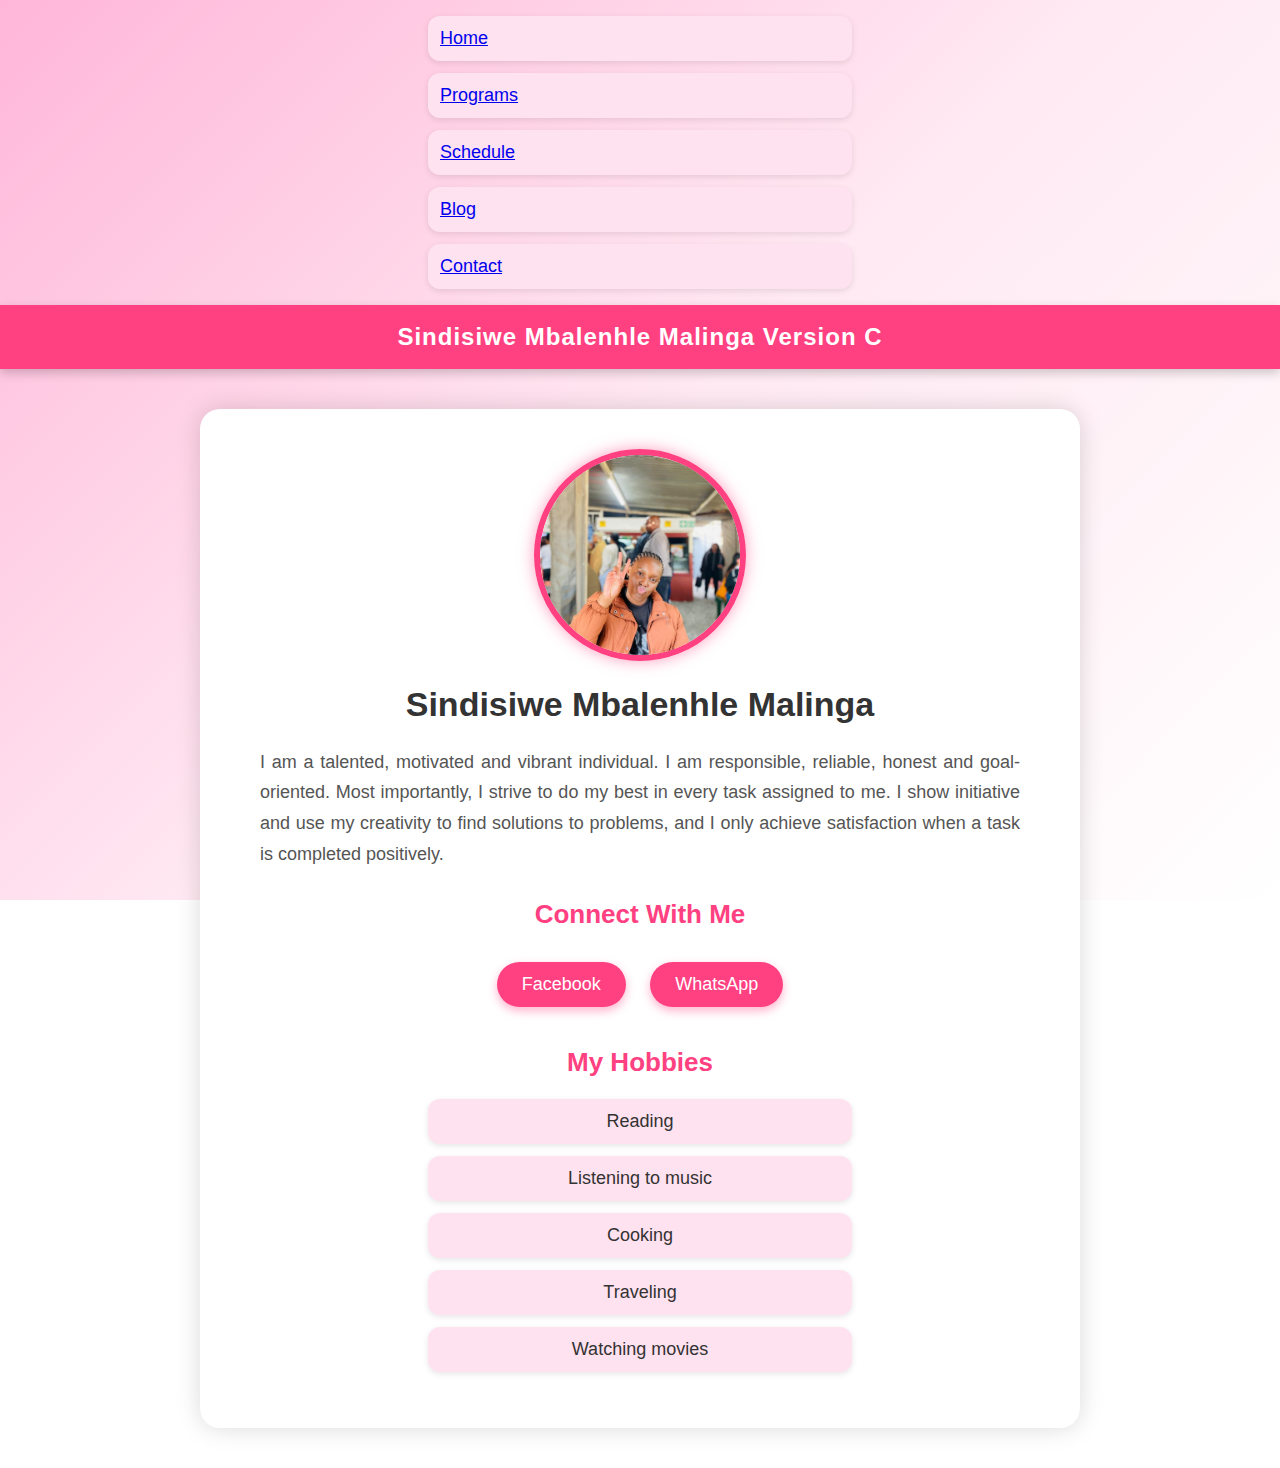
<file: index.html>
<!-- Test feature added -->
<!DOCTYPE html>
<html>
<head>
 <meta charset="UTF-8">
    <title>Sindisiwe Mbalenhle Malinga - Profile</title>

    <style>
        /* Page background */
        body {
            font-family: 'Segoe UI', Arial, sans-serif;
            margin: 0;
            padding: 0;
            background: linear-gradient(135deg, #ffb6d9, #ffe9f2, #fff);
            background-attachment: fixed;
        }

        /* Header bar */
        header {
            background: #ff4081;
            color: white;
            padding: 18px;
            text-align: center;
            font-size: 24px;
            font-weight: bold;
            box-shadow: 0 4px 10px rgba(0,0,0,0.2);
            letter-spacing: 1px;
        }

        /* Main content card */
        .container {
            background: white;
            max-width: 800px;
            margin: 40px auto;
            padding: 40px;
            border-radius: 20px;
            box-shadow: 0 0 25px rgba(0,0,0,0.15);
            text-align: center;
            animation: fadeIn 1.5s ease;
        }

        /* Fade-in animation */
        @keyframes fadeIn {
            from {opacity: 0; transform: translateY(20px);}
            to {opacity: 1; transform: translateY(0);}
        }

        /* Profile image */
        .profile-img {
            width: 200px;
            height: 200px;
            border-radius: 50%;
            object-fit: cover;
            border: 6px solid #ff4081;
            box-shadow: 0 0 15px rgba(255, 64, 129, 0.5);
            transition: 0.3s;
        }

        .profile-img:hover {
            transform: scale(1.07);
            box-shadow: 0 0 25px rgba(255, 64, 129, 0.8);
        }

        h1 {
            margin-top: 20px;
            color: #333;
            font-size: 34px;
        }

        p {
            font-size: 18px;
            color: #555;
            text-align: justify;
            margin-top: 10px;
            padding: 0 20px;
            line-height: 1.7;
        }

        h2 {
            color: #ff4081;
            margin-top: 30px;
            font-size: 26px;
        }

        /* Social media buttons */
        .btn {
            display: inline-block;
            padding: 12px 25px;
            margin: 10px;
            font-size: 18px;
            text-decoration: none;
            color: white;
            background: #ff4081;
            border-radius: 30px;
            box-shadow: 0 4px 10px rgba(255, 64, 129, 0.4);
            transition: 0.3s;
        }

        .btn:hover {
            transform: translateY(-5px) scale(1.05);
            background: #ff1c6b;
            box-shadow: 0 8px 18px rgba(255, 64, 129, 0.6);
        }

        /* Hobbies list */
        ul {
            list-style: none;
            padding: 0;
        }

        ul li {
            background: #ffe2ef;
            margin: 12px auto;
            padding: 12px;
            max-width: 400px;
            font-size: 18px;
            border-radius: 12px;
            color: #333;
            transition: 0.3s;
            box-shadow: 0 2px 6px rgba(0,0,0,0.1);
        }

        ul li:hover {
            background: #ffb6d9;
            transform: scale(1.05);
            color: #fff;
        }
		/* Navigation Bar Styling */
.navbar {
    background-color: #333;
    padding: 15px 0;
}

.navbar ul {
    list-style: none;
    display: flex;
    justify-content: center;
    gap: 40px;
    margin: 0;
    padding: 0;
}

.navbar a {
    color: white;
    text-decoration: none;
    font-size: 18px;
    padding: 8px 14px;
    border-radius: 5px;
    transition: 0.3s ease;
}

/* Hover effect */
.navbar a:hover {
    background-color: #ff0066;
    color: white;
}
    </style>   
    
</head>
<body>

<nav>
    <ul>
        <li><a href="index.html">Home</a></li>
        <li><a href="programs.html">Programs</a></li>
        <li><a href="schedule.html">Schedule</a></li>
        <li><a href="blog.html">Blog</a></li>
        <li><a href="contact.html">Contact</a></li>
    </ul>
</nav>

<body>

<header>
    Sindisiwe Mbalenhle Malinga Version C
</header>

<div class="container">

    <!-- Profile Image -->
    <img src="profile.jpg" alt="Profile Photo" class="profile-img">

    <!-- Name -->
    <h1>Sindisiwe Mbalenhle Malinga</h1>

    <!-- Bio -->
    <p>
        I am a talented, motivated and vibrant individual. I am responsible, reliable,
        honest and goal-oriented. Most importantly, I strive to do my best in every task assigned to me.
        I show initiative and use my creativity to find solutions to problems, and I only achieve 
        satisfaction when a task is completed positively.
    </p>

    <!-- Social Media -->
    <h2>Connect With Me</h2>
    <a class="btn" href="https://www.facebook.com/search/top/?q=Sindisiwe%20Malinga" target="_blank">Facebook</a>
    <a class="btn" href="https://wa.me/27656672687" target="_blank">WhatsApp</a>

    <!-- Hobbies -->
    <h2>My Hobbies</h2>
    <ul>
        <li>Reading</li>
        <li>Listening to music</li>
        <li>Cooking</li>
        <li>Traveling</li>
        <li>Watching movies</li>
    </ul>

</div>

</body>
</html>
</file>
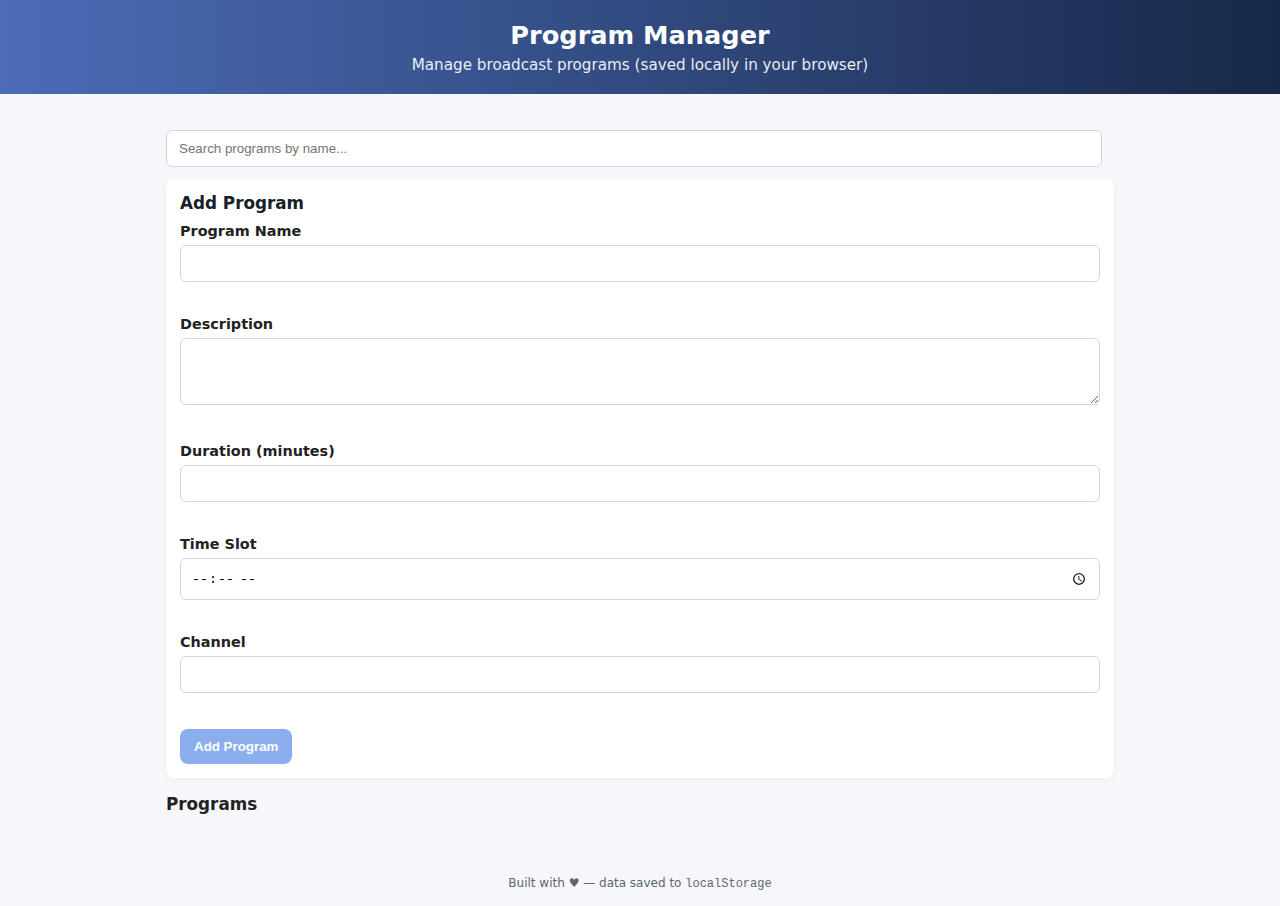
<file: WEEK4/index.html>
<!doctype html>
<html lang="en">
<head>
  <meta charset="utf-8" />
  <meta name="viewport" content="width=device-width,initial-scale=1" />
  <title>Program Manager</title>
  <link rel="stylesheet" href="style.css" />
</head>
<body>
  <header class="site-header">
    <h1>Program Manager</h1>
    <p class="subtitle">Manage broadcast programs (saved locally in your browser)</p>
  </header>

  <main class="container">
    <section class="controls">
      <div class="search-wrap">
        <label for="searchInput" class="visually-hidden">Search programs</label>
        <input id="searchInput" type="search" placeholder="Search programs by name..." />
      </div>
      <div class="status" id="statusMessage" aria-live="polite"></div>
    </section>

    <section class="form-section">
      <h2 id="formTitle">Add Program</h2>
      <form id="programForm" novalidate>
        <input type="hidden" id="programId" />

        <label for="name">Program Name</label>
        <input id="name" name="name" type="text" required />
        <div class="error" id="error-name"></div>

        <label for="description">Description</label>
        <textarea id="description" name="description" rows="3" required></textarea>
        <div class="error" id="error-description"></div>

        <label for="duration">Duration (minutes)</label>
        <input id="duration" name="duration" type="number" min="1" max="300" required />
        <div class="error" id="error-duration"></div>

        <label for="timeSlot">Time Slot</label>
        <input id="timeSlot" name="timeSlot" type="time" required />
        <div class="error" id="error-timeSlot"></div>

        <label for="channel">Channel</label>
        <input id="channel" name="channel" type="text" required />
        <div class="error" id="error-channel"></div>

        <div class="form-actions">
          <button id="submitBtn" type="submit" disabled>Add Program</button>
          <button id="cancelEditBtn" type="button" class="secondary hidden">Cancel Edit</button>
        </div>
      </form>
    </section>

    <section class="list-section">
      <h2>Programs</h2>
      <div id="programList" class="program-list"></div>
    </section>
  </main>

  <footer class="site-footer">
    <small>Built with ♥ — data saved to <code>localStorage</code></small>
  </footer>

  <script src="script.js"></script>
</body>
</html>
</file>
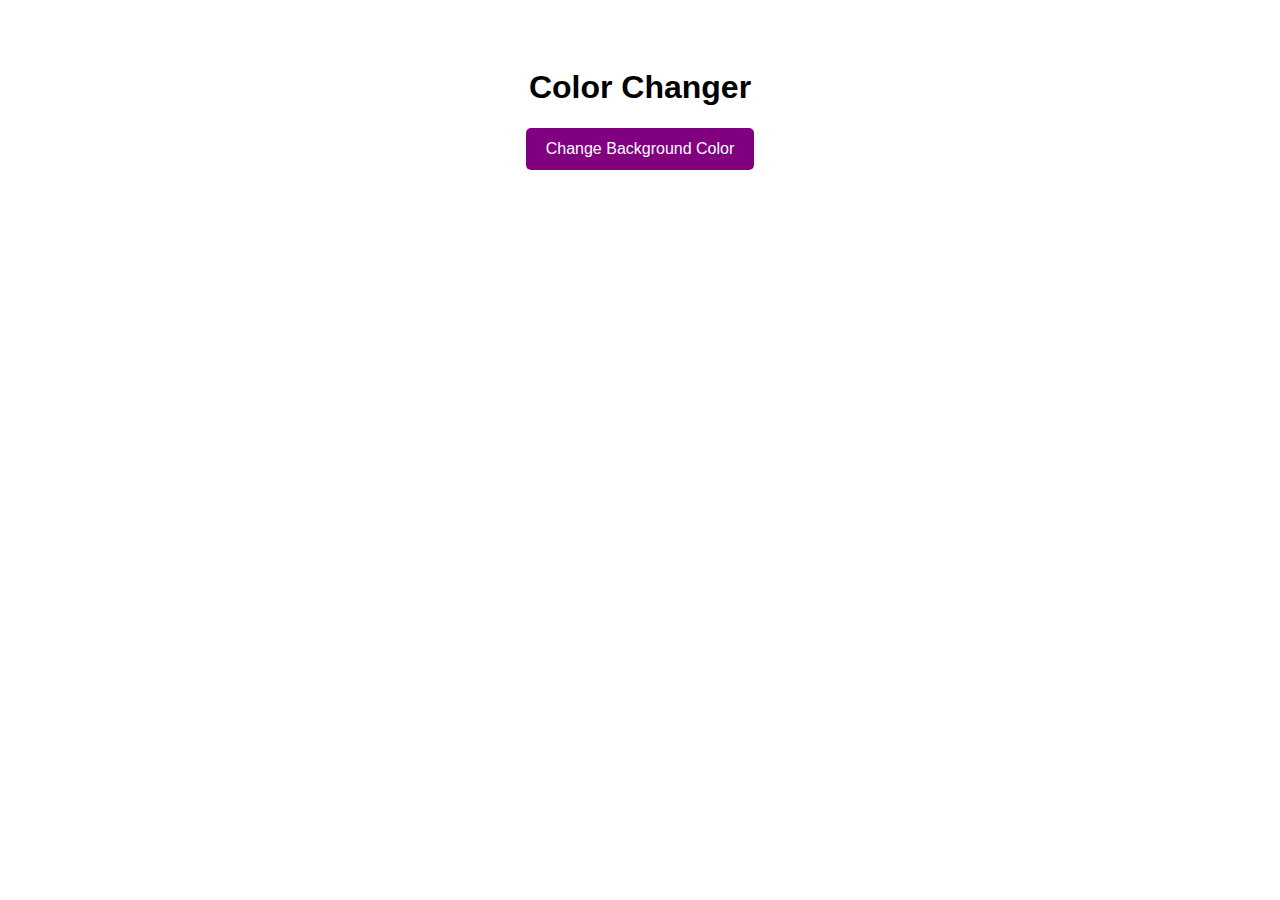
<file: week3/Exercise1/index.html>
<!DOCTYPE html>
<html lang="en">
<head>
    <meta charset="UTF-8">
    <meta name="viewport" content="width=device-width, initial-scale=1.0">
    <title>Color Changer</title>
    <link rel="stylesheet" href="style.css">
</head>
<body>

    <h1>Color Changer</h1>
    <button id="colorBtn">Change Background Color</button>

    <script src="script.js"></script>
</body>
</html>
</file>
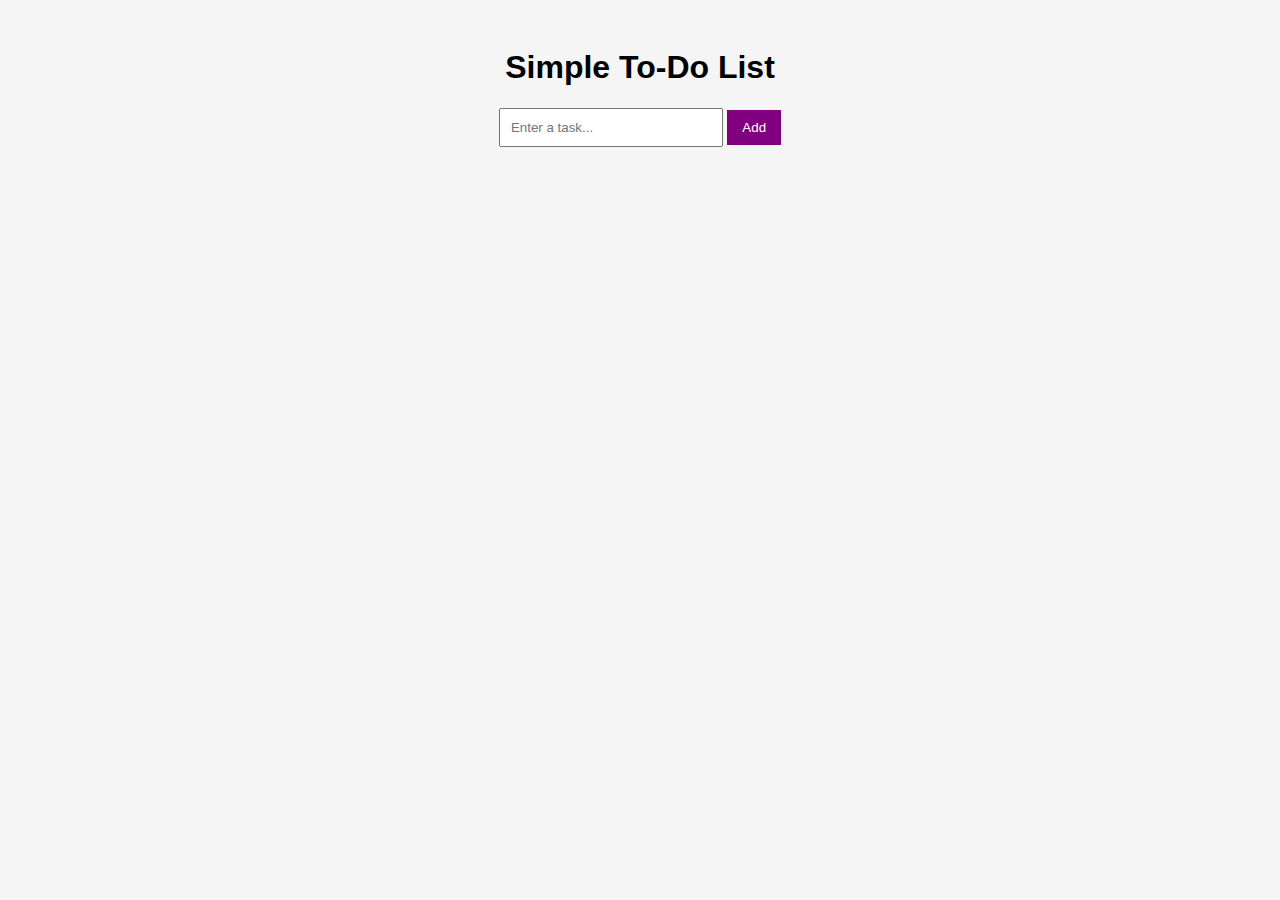
<file: week3/Exercise2/index.html>
<!DOCTYPE html>
<html lang="en">
<head>
    <meta charset="UTF-8">
    <meta name="viewport" content="width=device-width, initial-scale=1.0">
    <title>Simple To-Do List</title>
    <link rel="stylesheet" href="style.css">
</head>
<body>

    <h1>Simple To-Do List</h1>

    <div class="container">
        <input type="text" id="taskInput" placeholder="Enter a task...">
        <button id="addBtn">Add</button>
    </div>

    <ul id="taskList"></ul>

    <script src="script.js"></script>
</body>
</html>
</file>
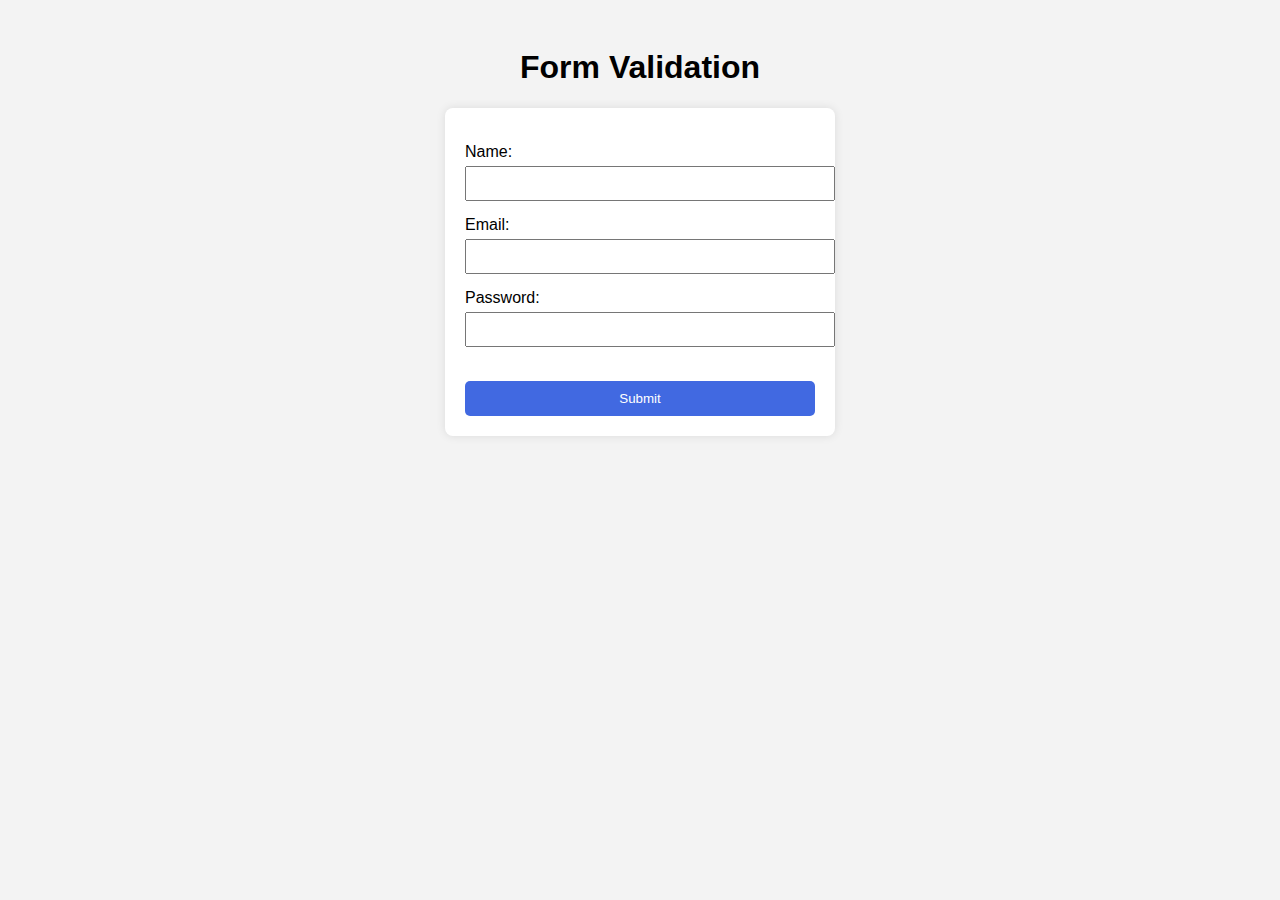
<file: week3/Exercise3/index.html>
<!DOCTYPE html>
<html lang="en">
<head>
    <meta charset="UTF-8">
    <meta name="viewport" content="width=device-width, initial-scale=1.0">
    <title>Form Validation</title>
    <link rel="stylesheet" href="style.css">
</head>
<body>

    <h1>Form Validation</h1>

    <form id="myForm">
        <label>Name:</label>
        <input type="text" id="name">
        <p class="error" id="nameError"></p>

        <label>Email:</label>
        <input type="text" id="email">
        <p class="error" id="emailError"></p>

        <label>Password:</label>
        <input type="password" id="password">
        <p class="error" id="passwordError"></p>

        <button type="submit">Submit</button>
    </form>

    <script src="script.js"></script>
</body>
</html>
</file>
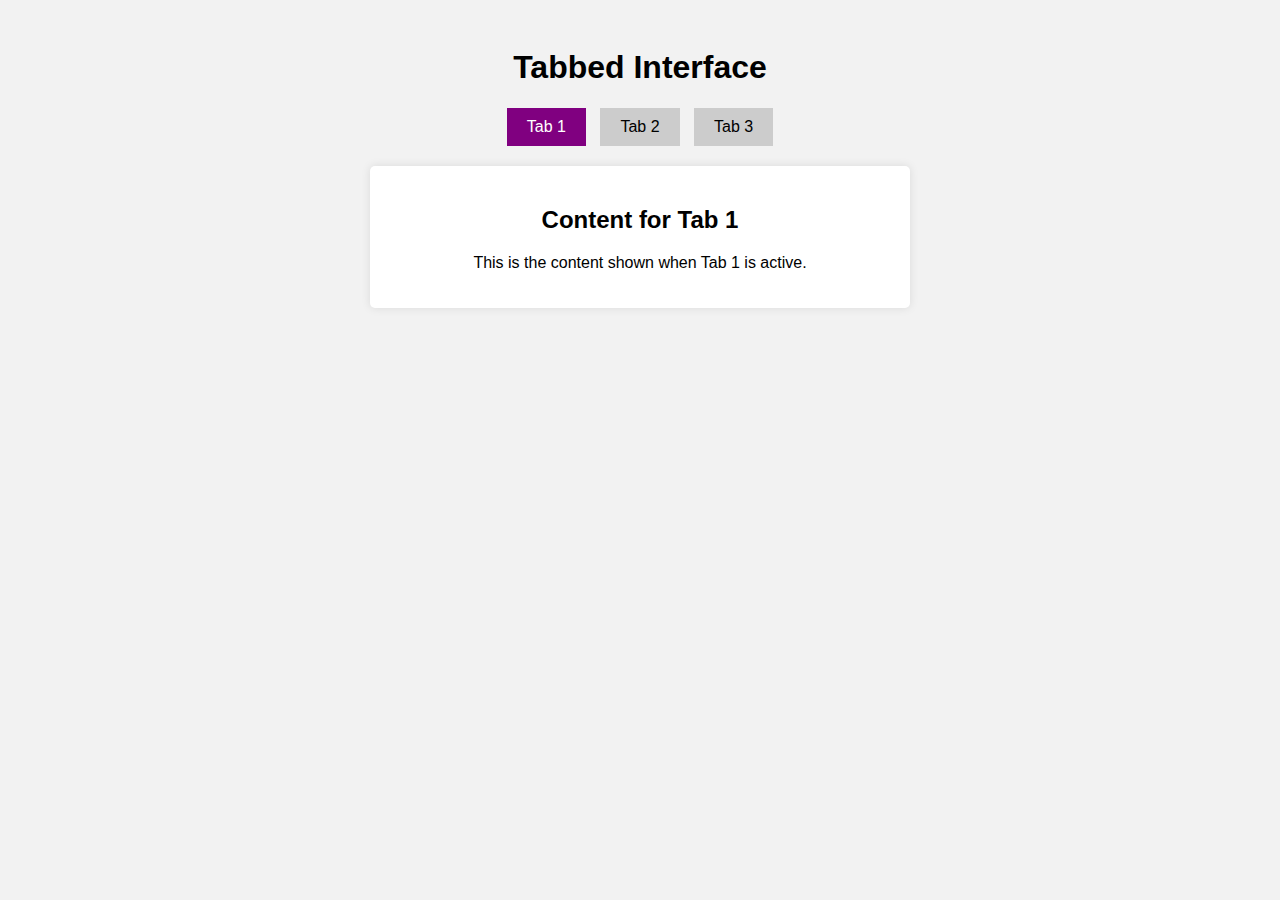
<file: week3/Exercise4/index.html>
<!DOCTYPE html>
<html lang="en">
<head>
    <meta charset="UTF-8">
    <meta name="viewport" content="width=device-width, initial-scale=1.0">
    <title>Tabbed Interface</title>
    <link rel="stylesheet" href="style.css">
</head>
<body>

    <h1>Tabbed Interface</h1>

    <div class="tabs">
        <button class="tab-btn active" data-tab="tab1">Tab 1</button>
        <button class="tab-btn" data-tab="tab2">Tab 2</button>
        <button class="tab-btn" data-tab="tab3">Tab 3</button>
    </div>

    <div class="tab-content active" id="tab1">
        <h2>Content for Tab 1</h2>
        <p>This is the content shown when Tab 1 is active.</p>
    </div>

    <div class="tab-content" id="tab2">
        <h2>Content for Tab 2</h2>
        <p>This is the content shown when Tab 2 is active.</p>
    </div>

    <div class="tab-content" id="tab3">
        <h2>Content for Tab 3</h2>
        <p>This is the content shown when Tab 3 is active.</p>
    </div>

    <script src="script.js"></script>
</body>
</html>
</file>
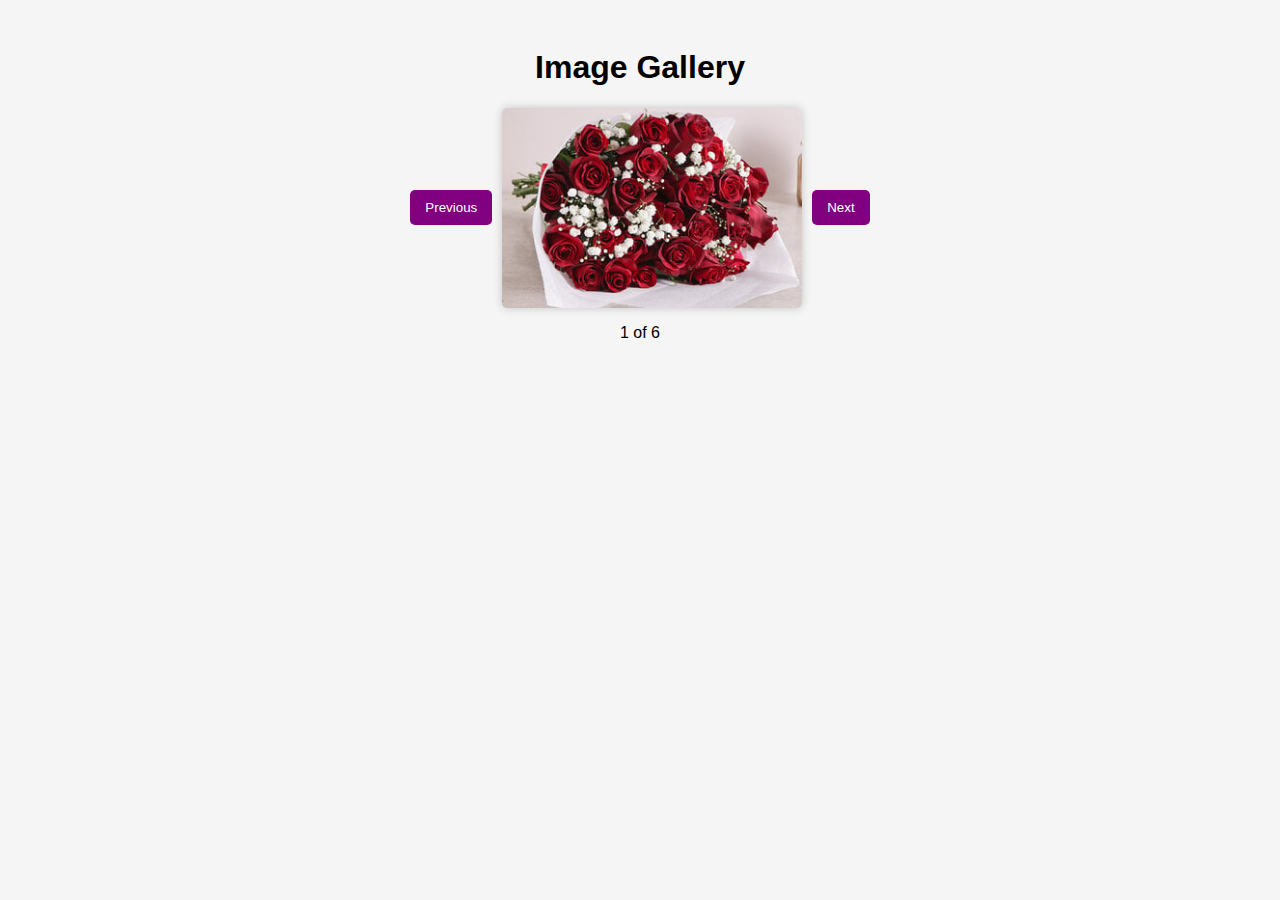
<file: week3/Exercise5/index.html>
<!DOCTYPE html>
<html lang="en">
<head>
    <meta charset="UTF-8">
    <meta name="viewport" content="width=device-width, initial-scale=1.0">
    <title>Image Gallery</title>
    <link rel="stylesheet" href="style.css">
</head>
<body>

    <h1>Image Gallery</h1>

    <div class="gallery">
        <button id="prevBtn">Previous</button>
        <img id="galleryImg" src="" alt="Gallery Image">
        <button id="nextBtn">Next</button>
    </div>

    <p id="imageCounter"></p>

    <script src="script.js"></script>
</body>
</html>
</file>
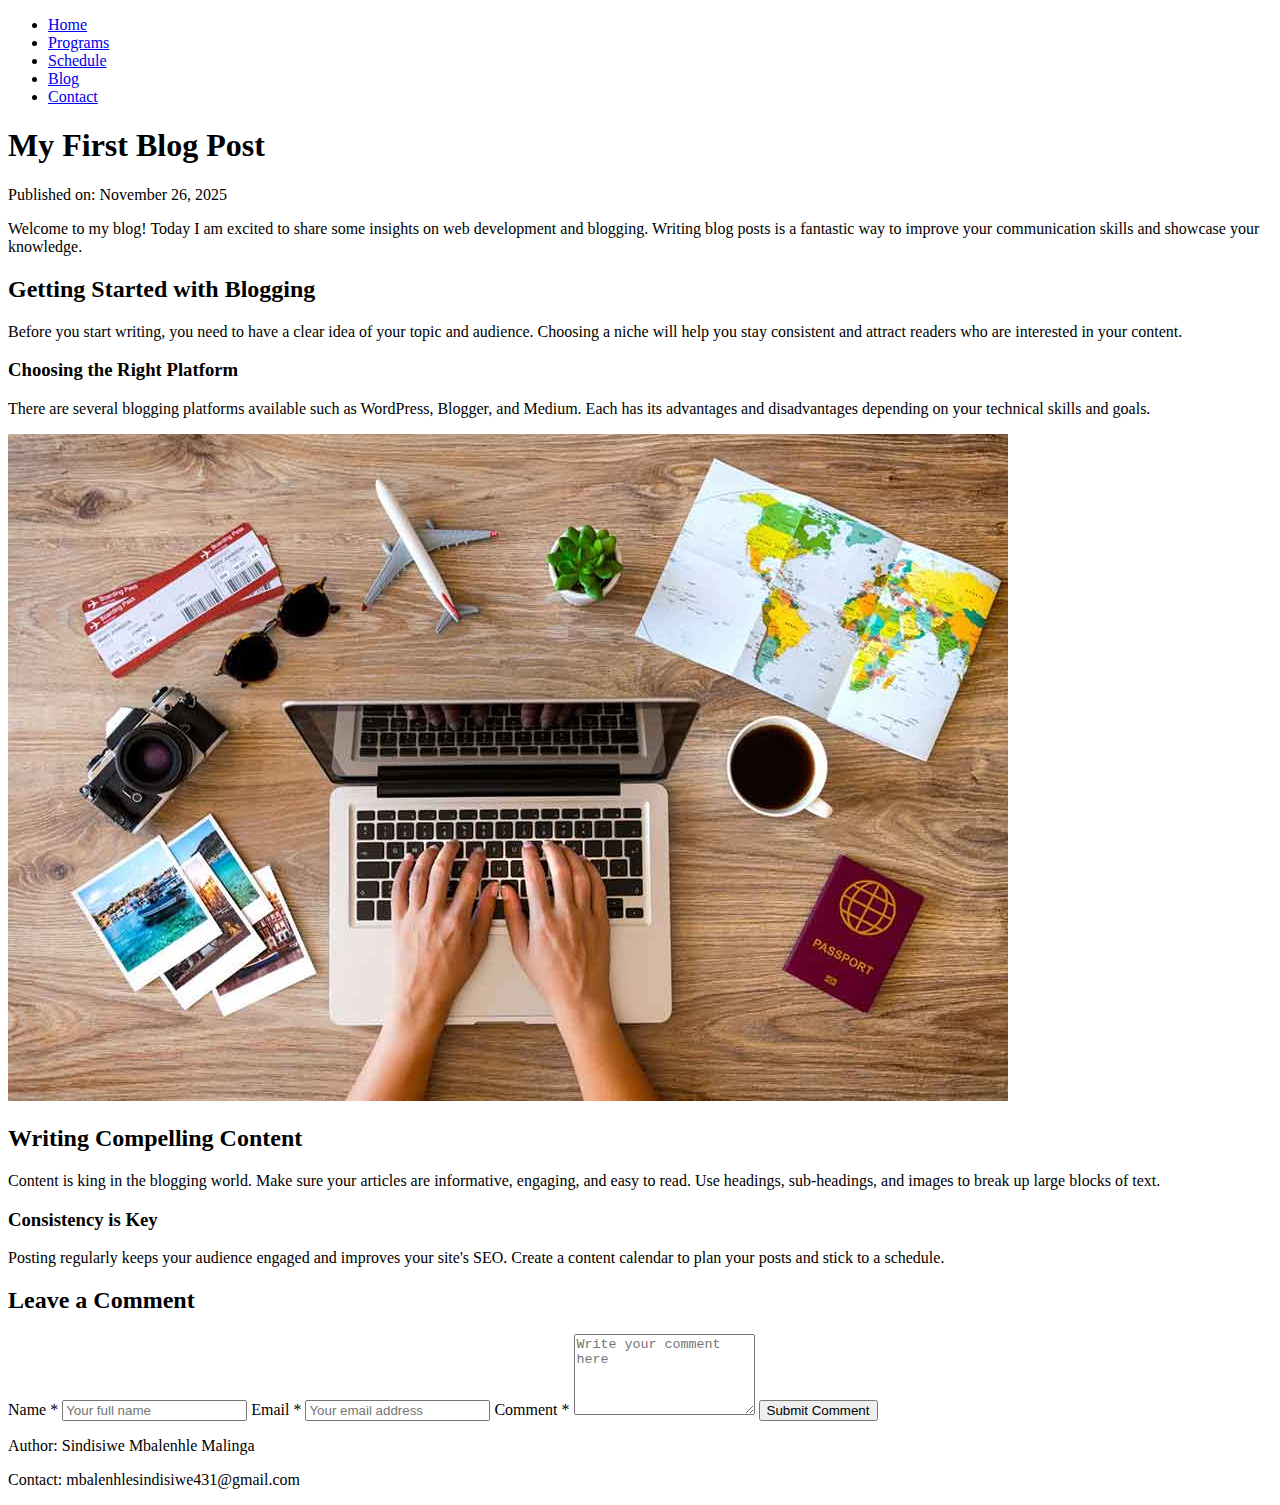
<file: blog.html>
<!DOCTYPE html>
<html lang="en">
<head>
    <meta charset="UTF-8">
    <meta name="viewport" content="width=device-width, initial-scale=1.0">
    <title>My First Blog Post</title>
    <style>
            margin: 0;
            padding: 0;
            background-color: #f9f9f9;
        }
        body {
            font-family: Arial, sans-serif;
            line-height: 1.6;
        header, footer {
            background-color: #333;
            color: #fff;
            padding: 20px 40px;
        }
        header h1 {
            margin: 0;
        }
        article {
            max-width: 800px;
            margin: 20px auto;
            padding: 20px 40px;
            background-color: #fff;
            box-shadow: 0 0 10px rgba(0,0,0,0.1);
        }
        img {
            max-width: 100%;
            height: auto;
            display: block;
            margin: 20px 0;
        }
        h2 {
            color: #333;
        }
        h3 {
            color: #666;
        }
        footer p {
            margin: 0;
        }
        form {
            max-width: 800px;
            margin: 20px auto 40px auto;
            padding: 20px 40px;
            background-color: #fff;
            box-shadow: 0 0 10px rgba(0,0,0,0.1);
        }
        form label {
            display: block;
            margin-bottom: 5px;
            font-weight: bold;
        }
        form input, form textarea {
            width: 100%;
            padding: 10px;
            margin-bottom: 15px;
            border: 1px solid #ccc;
            border-radius: 5px;
            box-sizing: border-box;
        }
        form button {
            padding: 10px 20px;
            background-color: #333;
            color: #fff;
            border: none;
            border-radius: 5px;
            cursor: pointer;
        }
        form button:hover {
            background-color: #555;
        }
    </style>
</head>
<body>
<nav>
<ul>
        <li><a href="index.html">Home</a></li>
        <li><a href="programs.html">Programs</a></li>
        <li><a href="schedule.html">Schedule</a></li>
        <li><a href="blog.html">Blog</a></li>
        <li><a href="contact.html">Contact</a></li>
    </ul>

</nav>

    <header>
        <h1>My First Blog Post</h1>
        <p>Published on: November 26, 2025</p>
    </header>

    <article>
        <p>Welcome to my blog! Today I am excited to share some insights on web development and blogging. Writing blog posts is a fantastic way to improve your communication skills and showcase your knowledge.</p>

        <h2>Getting Started with Blogging</h2>
        <p>Before you start writing, you need to have a clear idea of your topic and audience. Choosing a niche will help you stay consistent and attract readers who are interested in your content.</p>

        <h3>Choosing the Right Platform</h3>
        <p>There are several blogging platforms available such as WordPress, Blogger, and Medium. Each has its advantages and disadvantages depending on your technical skills and goals.</p>

        <img src="blog.jpg" alt="Blogging illustration">

        <h2>Writing Compelling Content</h2>
        <p>Content is king in the blogging world. Make sure your articles are informative, engaging, and easy to read. Use headings, sub-headings, and images to break up large blocks of text.</p>

        <h3>Consistency is Key</h3>
        <p>Posting regularly keeps your audience engaged and improves your site's SEO. Create a content calendar to plan your posts and stick to a schedule.</p>
    </article>

    <!-- Comment Form -->
    <form action="#" method="post">
        <h2>Leave a Comment</h2>

        <label for="name">Name *</label>
        <input type="text" id="name" name="name" required placeholder="Your full name">

        <label for="email">Email *</label>
        <input type="email" id="email" name="email" required placeholder="Your email address">

        <label for="comment">Comment *</label>
        <textarea id="comment" name="comment" rows="5" required placeholder="Write your comment here"></textarea>

        <button type="submit">Submit Comment</button>
    </form>

    <footer>
        <p>Author: Sindisiwe Mbalenhle Malinga</p>
        <p>Contact: mbalenhlesindisiwe431@gmail.com</p>
    </footer>

</body>
</file>
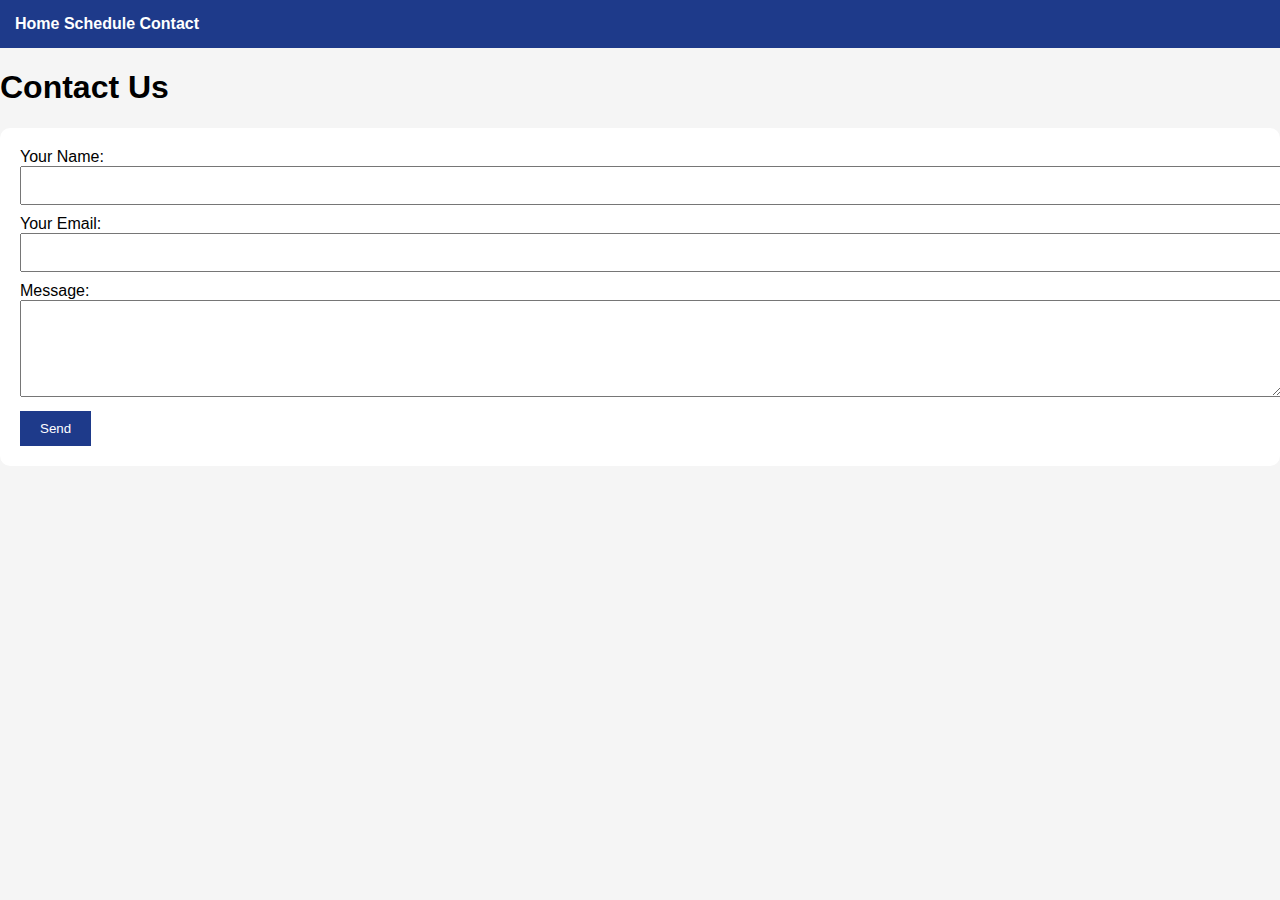
<file: contact.html>
<!DOCTYPE html>
<html lang="en">
<head>
    <meta charset="UTF-8">
    <meta name="viewport" content="width=device-width, initial-scale=1.0">
    <title>Contact</title>
    <link rel="stylesheet" href="style.css">
</head>
<body>

    <nav>
        <a href="index.html">Home</a>
        <a href="schedule.html">Schedule</a>
        <a href="contact.html">Contact</a>
    </nav>

    <section class="container">
        <h1>Contact Us</h1>

        <form>
            <label>Your Name:</label>
            <input type="text" required>

            <label>Your Email:</label>
            <input type="email" required>

            <label>Message:</label>
            <textarea rows="5" required></textarea>

            <button type="submit">Send</button>
        </form>
    </section>

</body>
</html>
</file>
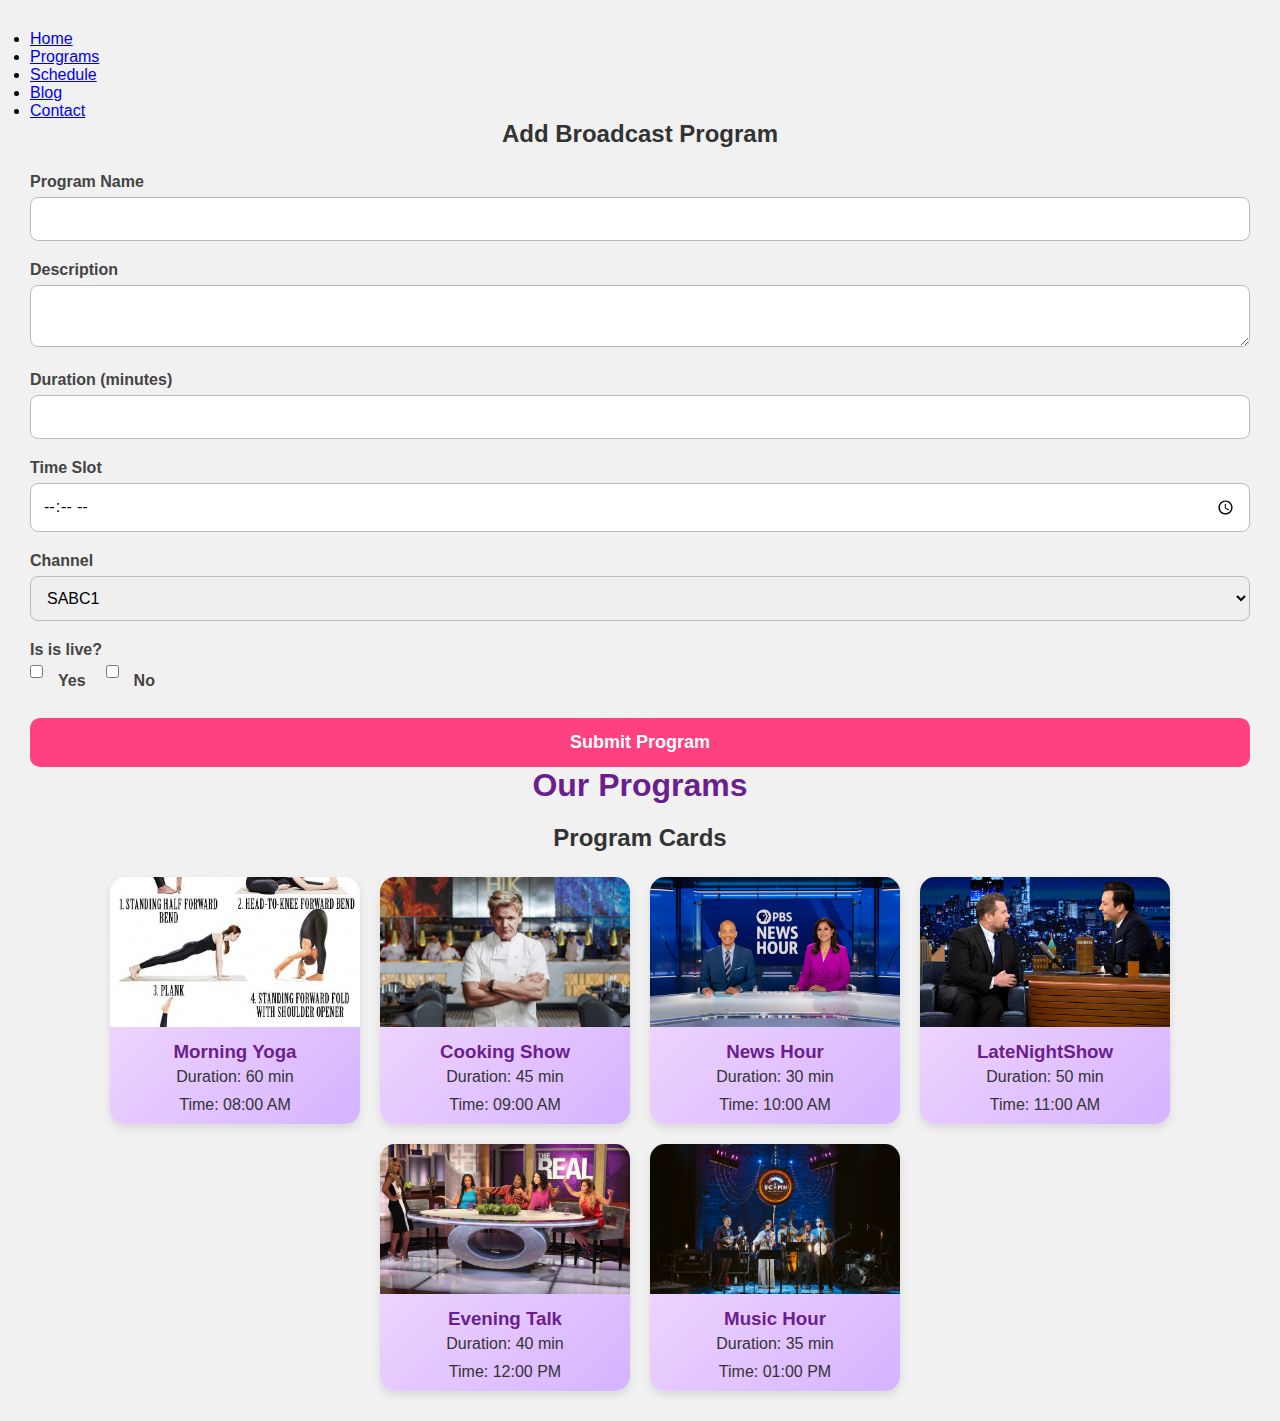
<file: programs.html>
<!DOCTYPE html>
<html>
<head>
 <meta charset="UTF-8">
  <meta name="viewport" content="width=device-width, initial-scale=1.0">
  <title>Program Cards</title>
  <style>   
	/* Reset default margin */
    * {
      margin: 0;
      padding: 0;
      box-sizing: border-box;
      font-family: Arial, sans-serif;
    }

    body {
      background-color: #f0f0f5;
      padding: 20px;
    }

    /* Container grid */
    .programs-container {
      display: flex;
      flex-wrap: wrap;
      gap: 20px;
      justify-content: center;
    }
/* Card styling */
    .program-card {
      background: linear-gradient(135deg, #f8e1ff, #d6b3ff);
      border-radius: 15px;
      overflow: hidden;
      width: 250px;
      text-align: center;
      box-shadow: 0 4px 8px rgba(0,0,0,0.1);
      transition: transform 0.4s, box-shadow 0.4s;
      cursor: pointer;
    }

    /* Hover effect */
    .program-card:hover {
      transform: translateY(-10px);
      box-shadow: 0 12px 25px rgba(0,0,0,0.3);
    }

    /* Clicked card stays active */
    .program-card.active {
      transform: translateY(-10px);
      box-shadow: 0 12px 25px rgba(0,0,0,0.3);
    }

    /* Image styling */
    .program-card img {
      width: 100%;
      height: 150px;
      object-fit: cover;
      transition: transform 0.4s;
    }

    .program-card:hover img,
    .program-card.active img {
      transform: scale(1.05);+
	 }

    /* Title and text */
    .program-card h3 {
      color: #6b1e8e;
      margin: 10px 0 5px 0;
    }

    .program-card p {
      color: #333;
      margin: 5px 0 10px 0;
    }

    /* Responsive for mobile */
    @media (max-width: 768px) {
      .program-card {
        width: 90%;
      }
    }
	 body {
            font-family: Arial, sans-serif;
            background: #f1f1f1;
            padding: 30px;
        }

        .form-container {
            max-width: 600px;
            margin: auto;
            background: white;
            padding: 30px;
            border-radius: 12px;
            box-shadow: 0 0 12px rgba(0,0,0,0.2);
        }

        h2 {
            text-align: center;
            color: #333;
            margin-bottom: 25px;
        }

        label {
            font-weight: bold;
            display: block;
            margin-bottom: 6px;
            color: #444;
        }
input, textarea, select {
            width: 100%;
            padding: 12px;
            margin-bottom: 20px;
            border-radius: 8px;
            border: 1px solid #bbb;
            font-size: 16px;
            transition: 0.3s ease;
        }

        input:focus, textarea:focus, select:focus {
            border-color: #ff4081;
            box-shadow: 0 0 8px rgba(255,64,129,0.4);
            outline: none;
        }

        /* Checkbox styling */
        .checkbox-group {
            display: flex;
            align-items: center;
            margin-bottom: 20px;
        }

        .checkbox-group input {
            width: auto;
            margin-right: 10px;
        }

        /* Submit button */
        button {
            width: 100%;
            padding: 14px;
            background: #ff4081;
            color: white;
            font-size: 18px;
            font-weight: bold;
            border: none;
            border-radius: 10px;
            cursor: pointer;
            transition: 0.3s ease;
        }
 button:hover {
            background: #ff1c6b;
            transform: scale(1.03);
        }
	
  </style>
	
</head>
<body>

<nav>
    <ul>
        <li><a href="index.html">Home</a></li>
        <li><a href="programs.html">Programs</a></li>
        <li><a href="schedule.html">Schedule</a></li>
        <li><a href="blog.html">Blog</a></li>
        <li><a href="contact.html">Contact</a></li>
    </ul>
</nav>

<h2>Add Broadcast Program</h2>

<form onsubmit="validateProgramForm(event)">
    <label>Program Name</label>
    <input type="text" id="pname" required>

    <label>Description</label>
    <textarea id="pdesc" required></textarea>

    <label>Duration (minutes)</label>
    <input type="number">

    <label>Time Slot</label>
    <input type="time">

    <label>Channel</label>
    <select>
        <option>SABC1</option>
        <option>SABC2</option>
        <option>SABC3</option>
        <option>eTV</option>
    </select>
<!-- live program-->
			<label>Is is live?</label>
            <div class="checkbox-group">
                <input type="checkbox" name="live_yes" value="Yes">
                <label style="margin: 0 20px 0 5px;"> Yes</label>
				
                <input type="checkbox" name="live_no" value="No">
                <label style="margin: 0 20px 0 5px;"> No</label>
				</div>
    <!-- Submit button -->
            <button type="submit">Submit Program</button>
</form>
  <h1 style="text-align:center; margin-bottom:20px; color:#6b1e8e;">Our Programs</h1>

<h2>Program Cards</h2>

<div class="programs-container">
    <div class="program-card">
      <img src="morningyoga.jpg" alt="Program 1">
      <h3>Morning Yoga</h3>
      <p>Duration: 60 min</p>
      <p>Time: 08:00 AM</p>
    </div>

    <div class="program-card">
      <img src="hell's kitchen.jpg" alt="Program 2">
      <h3>Cooking Show</h3>
      <p>Duration: 45 min</p>
      <p>Time: 09:00 AM</p>
    </div>

    <div class="program-card">
      <img src="newshour.jpg" alt="Program 3">
      <h3>News Hour</h3>
      <p>Duration: 30 min</p>
      <p>Time: 10:00 AM</p>
    </div>

    <div class="program-card">
      <img src="latenightshow.jpg" alt="Program 4">
      <h3>LateNightShow</h3>
      <p>Duration: 50 min</p>
      <p>Time: 11:00 AM</p>
    </div>

    <div class="program-card">
      <img src="The+Real+SABC3.jpg" alt="Program 5">
      <h3>Evening Talk</h3>
      <p>Duration: 40 min</p>
      <p>Time: 12:00 PM</p>
    </div>

    <div class="program-card">
      <img src="musichour.jpg" alt="Program 6">
      <h3>Music Hour</h3>
      <p>Duration: 35 min</p>
      <p>Time: 01:00 PM</p>
    </div>
  </div>

  <script>
    const cards = document.querySelectorAll('.program-card');

    cards.forEach(card => {
      card.addEventListener('click', () => {
        // Remove "active" from all cards
        cards.forEach(c => c.classList.remove('active'));
        // Add "active" to clicked card
        card.classList.add('active');
      });
    });
  </script>
  
</body>
</html>
</file>
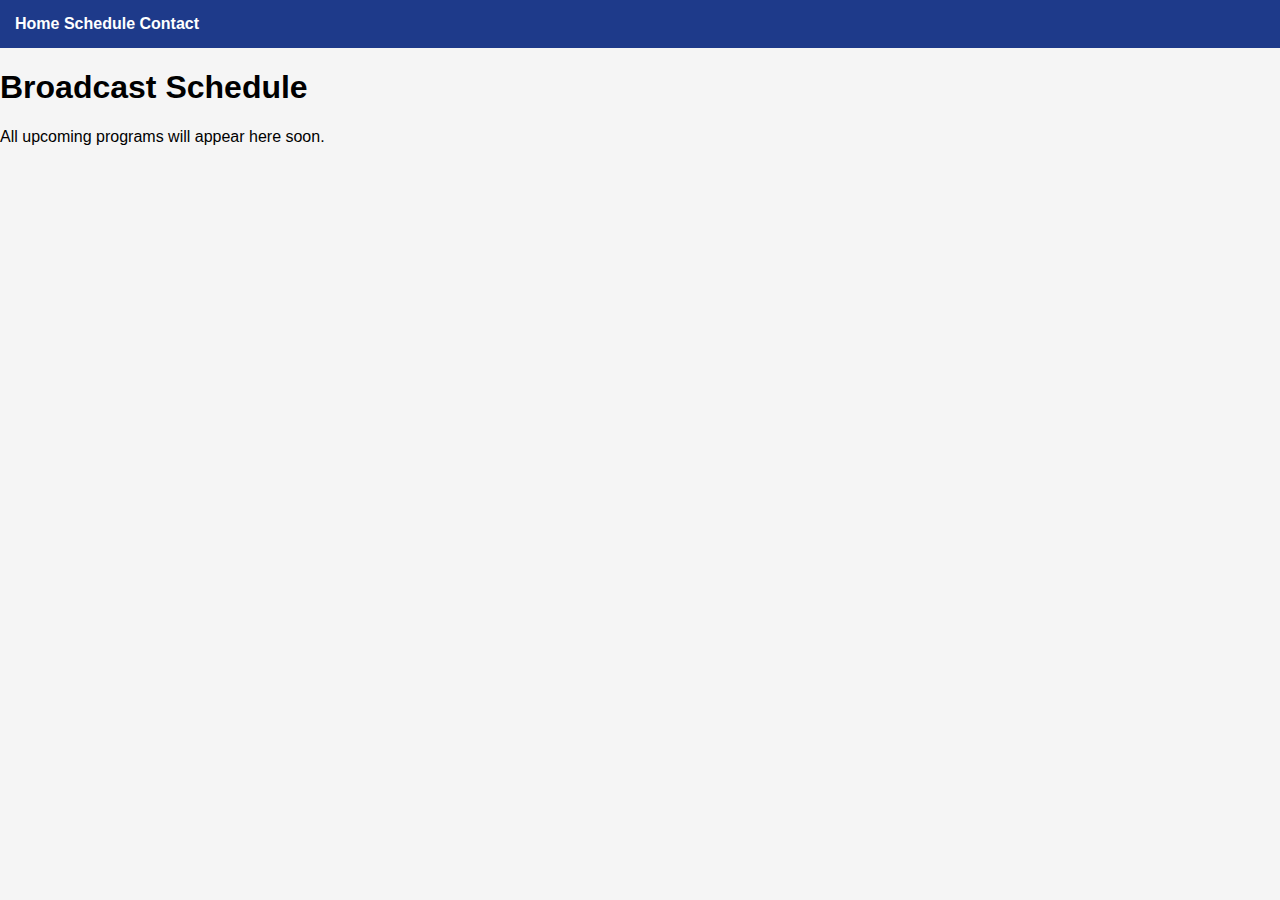
<file: schedule.html>
<!DOCTYPE html>
<html lang="en">
<head>
    <meta charset="UTF-8">
    <meta name="viewport" content="width=device-width, initial-scale=1.0">
    <title>Schedule</title>
    <link rel="stylesheet" href="style.css">
</head>
<body>

    <nav>
        <a href="index.html">Home</a>
        <a href="schedule.html">Schedule</a>
        <a href="contact.html">Contact</a>
    </nav>

    <section class="container">
        <h1>Broadcast Schedule</h1>
        <p>All upcoming programs will appear here soon.</p>
    </section>

</body>
</html>
</file>
<file: week3/Exercise1/style.css>
body {
    font-family: Arial;
    text-align: center;
    padding: 40px;
    transition: background-color 0.5s ease;
}

button {
    padding: 12px 20px;
    background-color: purple;
    color: white;
    border: none;
    border-radius: 5px;
    cursor: pointer;
    font-size: 16px;
}
</file>
<file: week3/Exercise2/style.css>
body {
    font-family: Arial;
    padding: 20px;
    background: #f5f5f5;
    text-align: center;
}

.container {
    margin-bottom: 20px;
}

input {
    padding: 10px;
    width: 200px;
}

button {
    padding: 10px 15px;
    background: purple;
    color: white;
    border: none;
    cursor: pointer;
}

ul {
    list-style: none;
    padding: 0;
}

li {
    background: white;
    padding: 10px;
    margin: 5px auto;
    width: 250px;
    border-radius: 5px;
    display: flex;
    justify-content: space-between;
}

.completed {
    text-decoration: line-through;
    color: gray;
}
</file>
<file: week3/Exercise3/style.css>
body {
    font-family: Arial;
    background: #f3f3f3;
    padding: 20px;
}

h1 {
    text-align: center;
}

form {
    background: white;
    padding: 20px;
    max-width: 350px;
    margin: auto;
    border-radius: 8px;
    box-shadow: 0 0 10px rgba(0,0,0,0.1);
}

label {
    display: block;
    margin-top: 15px;
}

input {
    width: 100%;
    padding: 8px;
    margin-top: 5px;
}

button {
    margin-top: 20px;
    width: 100%;
    padding: 10px;
    background: royalblue;
    color: white;
    border: none;
    border-radius: 5px;
    cursor: pointer;
}

.error {
    color: red;
    font-size: 14px;
}
</file>
<file: week3/Exercise4/style.css>
body {
    font-family: Arial;
    padding: 20px;
    background: #f2f2f2;
    text-align: center;
}

.tabs {
    margin-bottom: 20px;
}

.tab-btn {
    padding: 10px 20px;
    background: #ccc;
    border: none;
    cursor: pointer;
    margin: 0 5px;
    font-size: 16px;
}

.tab-btn.active {
    background: purple;
    color: white;
}

.tab-content {
    display: none;
    background: white;
    padding: 20px;
    margin: auto;
    max-width: 500px;
    border-radius: 5px;
    box-shadow: 0 0 10px rgba(0,0,0,0.1);
}

.tab-content.active {
    display: block;
}
</file>
<file: week3/Exercise5/style.css>
body {
    font-family: Arial;
    text-align: center;
    padding: 20px;
    background: #f5f5f5;
}

.gallery {
    display: flex;
    justify-content: center;
    align-items: center;
    gap: 10px;
    margin-bottom: 15px;
}

img {
    width: 300px;
    height: 200px;
    object-fit: cover;
    border-radius: 5px;
    box-shadow: 0 0 10px rgba(0,0,0,0.2);
}

button {
    padding: 10px 15px;
    background: purple;
    color: white;
    border: none;
    cursor: pointer;
    border-radius: 5px;
}
</file>
<file: style.css>
body {
    font-family: Arial, sans-serif;
    margin: 0;
    padding: 0;
    background: #f5f5f5;
}

/* NAVIGATION */
nav {
    background: #1e3a8a;
    padding: 15px;
}

nav ul {
    display: flex;
    list-style: none;
    gap: 20px;
    padding: 0;
    margin: 0;
}

nav a {
    color: white;
    text-decoration: none;
    font-weight: bold;
}

nav a:hover {
    text-decoration: underline;
}

/* Responsive Nav */
@media (max-width: 700px) {
    nav ul {
        flex-direction: column;
    }
}

/* PROFILE PAGE */
.profile-container {
    max-width: 900px;
    margin: 30px auto;
    padding: 20px;
    background: white;
    border-radius: 10px;
}

.profile-container img {
    width: 150px;
    border-radius: 50%;
}

.social-links a {
    margin-right: 15px;
    color: #1e3a8a;
}

/* PROGRAM FORM */
form {
    background: white;
    padding: 20px;
    border-radius: 10px;
}

input, textarea, select {
    width: 100%;
    padding: 10px;
    margin-bottom: 10px;
}

button {
    padding: 10px 20px;
    background: #1e3a8a;
    color: white;
    border: none;
    cursor: pointer;
}

button:hover {
    background: #182e6e;
}

/* PROGRAM CARDS */
.cards {
    display: flex;
    gap: 20px;
    flex-wrap: wrap;
    margin-top: 20px;
}

.card {
    width: 30%;
    background: white;
    border-radius: 10px;
    padding: 10px;
    box-shadow: 0 2px 5px rgba(0,0,0,0.2);
    transition: 0.3s;
}

.card:hover {
    transform: translateY(-5px);
    box-shadow: 0 5px 10px rgba(0,0,0,0.3);
}

@media (max-width: 700px) {
    .card {
        width: 100%;
    }
}
</file>
<file: WEEK4/style.css>
/* style.css - clean, responsive styles for Program Manager */

/* Basic reset */
* { box-sizing: border-box; margin: 0; padding: 0; }
html,body { height: 100%; font-family: system-ui, -apple-system, "Segoe UI", Roboto, "Helvetica Neue", Arial; color: #222; background: #f7f7fb; }

/* Utility */
.container { max-width: 980px; margin: 20px auto; padding: 16px; }
.hidden { display: none; }
.visually-hidden { position: absolute !important; height: 1px; width: 1px; overflow: hidden; clip: rect(1px,1px,1px,1px); white-space: nowrap; }

/* Header */
.site-header { background: linear-gradient(90deg,#4b6cb7,#182848); color: #fff; padding: 20px 0; text-align: center; margin-bottom: 16px; }
.site-header h1 { font-size: 1.6rem; }
.subtitle { opacity: 0.9; font-size: 0.95rem; margin-top: 6px; }

/* Controls & search */
.controls { display:flex; justify-content:space-between; gap:12px; align-items:center; margin-bottom: 12px; flex-wrap:wrap; }
.search-wrap { flex:1 1 320px; }
#searchInput { width:100%; padding:10px 12px; border-radius:6px; border:1px solid #d0d6e0; background:#fff; }

/* Form */
.form-section { background:#fff; padding:14px; border-radius:8px; box-shadow: 0 2px 6px rgba(20,20,50,0.04); margin-bottom:16px; }
.form-section h2 { margin-bottom:10px; font-size:1.05rem; color:#15202b; }
label { display:block; margin-top:10px; margin-bottom:6px; font-weight:600; font-size:0.9rem; }
input[type="text"], input[type="number"], input[type="time"], textarea {
  width:100%; padding:10px; border-radius:6px; border:1px solid #d0d6e0; background:#fff;
}
textarea { resize:vertical; min-height:60px; }
.error { color:#d03535; font-size:0.85rem; margin-top:6px; min-height:18px; }

/* Buttons */
.form-actions { margin-top:12px; display:flex; gap:8px; }
button {
  padding:10px 14px; border-radius:8px; border:0; cursor:pointer; font-weight:700;
  background:#2d6cdf; color:white;
}
button.secondary { background: #e6eefc; color:#153a6e; border:1px solid rgba(21,58,110,0.08); }
button[disabled] { opacity:0.55; cursor:not-allowed; }

/* Program list */
.list-section h2 { margin-bottom:8px; font-size:1.05rem; }
.program-list { display:grid; gap:12px; grid-template-columns: repeat(auto-fit, minmax(240px,1fr)); }

/* Program card */
.program-card {
  background:#fff; padding:12px; border-radius:8px; box-shadow: 0 2px 6px rgba(20,20,50,0.04);
  display:flex; flex-direction:column; justify-content:space-between; gap:8px;
}
.program-card h3 { font-size:1rem; margin-bottom:6px; color:#122032; }
.program-meta { font-size:0.9rem; color:#465b6b; }
.program-desc { font-size:0.9rem; color:#2a3944; margin-top:6px; min-height:36px; }

.card-actions { display:flex; gap:8px; margin-top:10px; }
.card-actions button { flex:1; padding:8px; font-weight:700; border-radius:6px; font-size:0.9rem; }
.card-actions .edit { background:#f7b267; color:#2f1b00; }
.card-actions .delete { background:#f25f5c; color:#fff; }

/* Status message */
.status { font-size:0.95rem; color:#2f6f49; }

/* Footer */
.site-footer { text-align:center; padding:16px; margin-top:18px; color:#5b6770; font-size:0.9rem; }

/* Responsive tweaks */
@media (max-width:560px) {
  .controls { flex-direction:column; align-items:stretch; }
  .form-actions { flex-direction:column; }
  .card-actions { flex-direction:column; }
}
</file>
